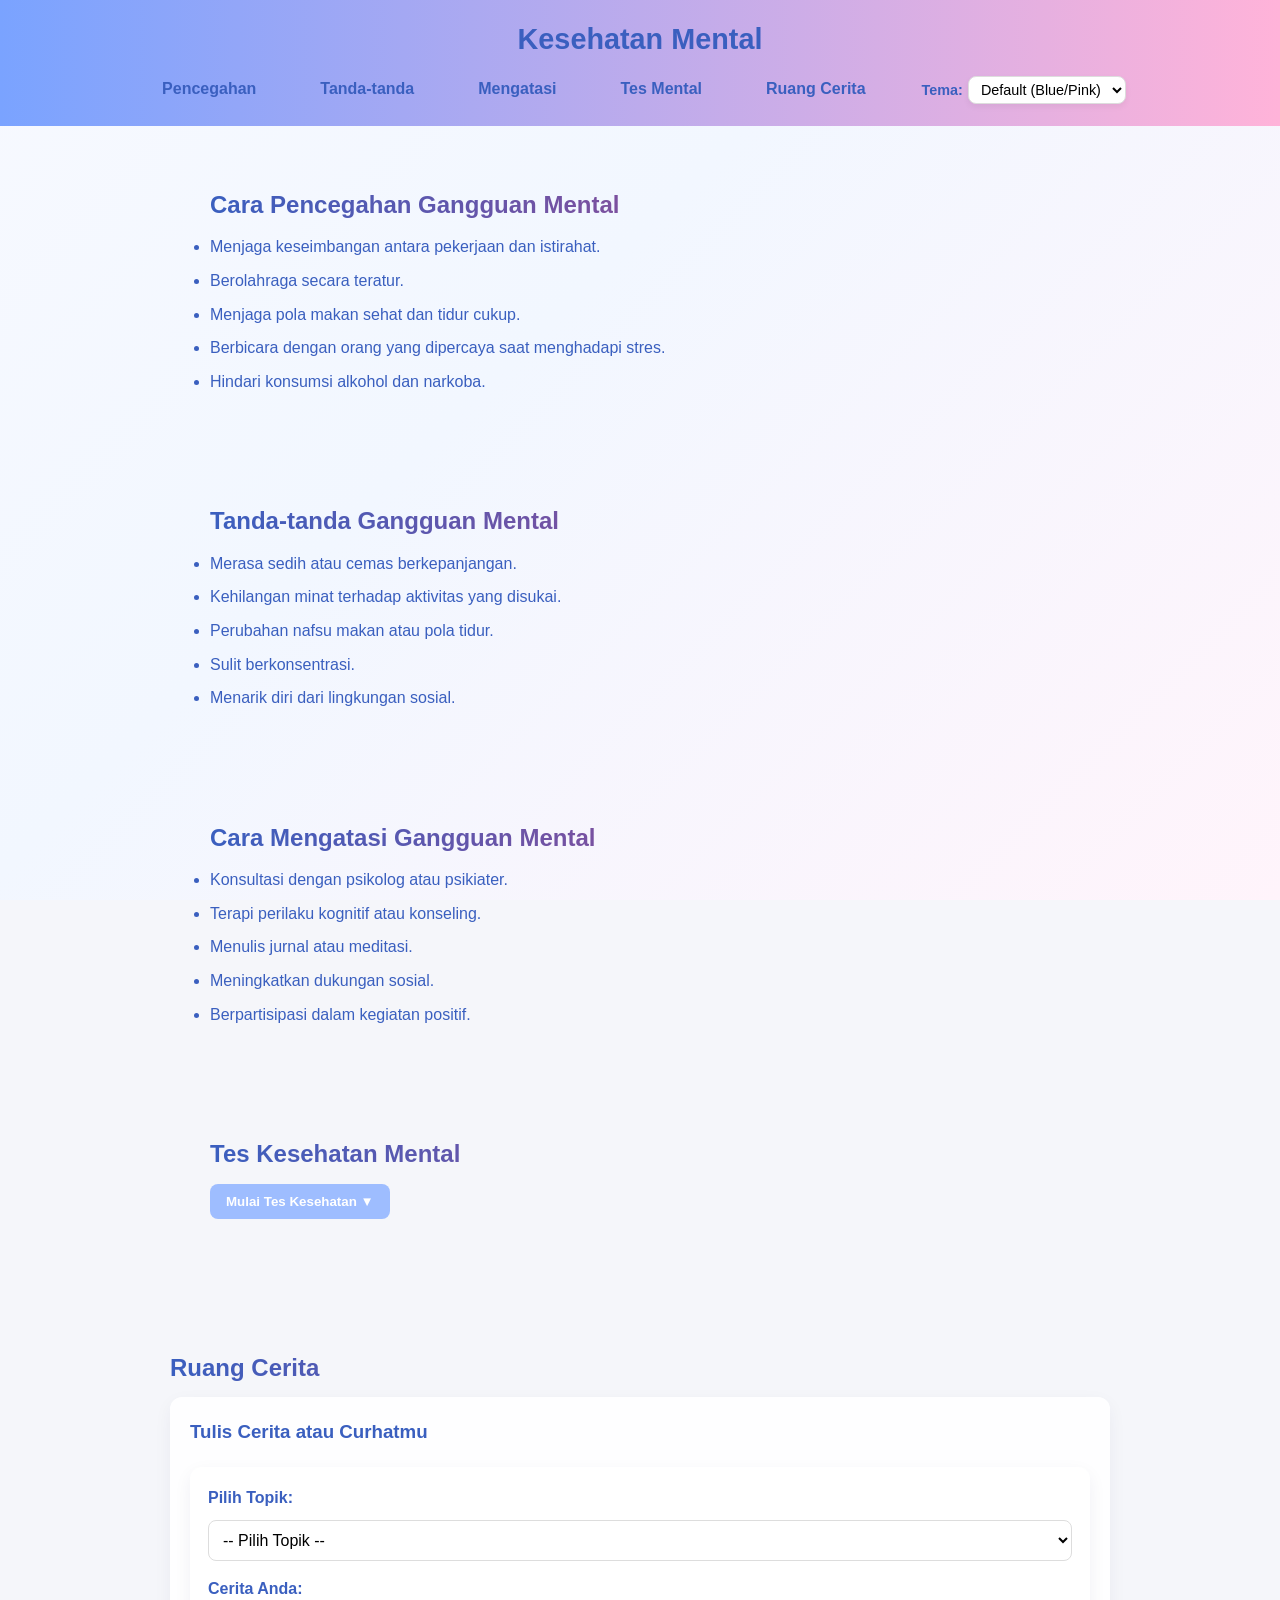
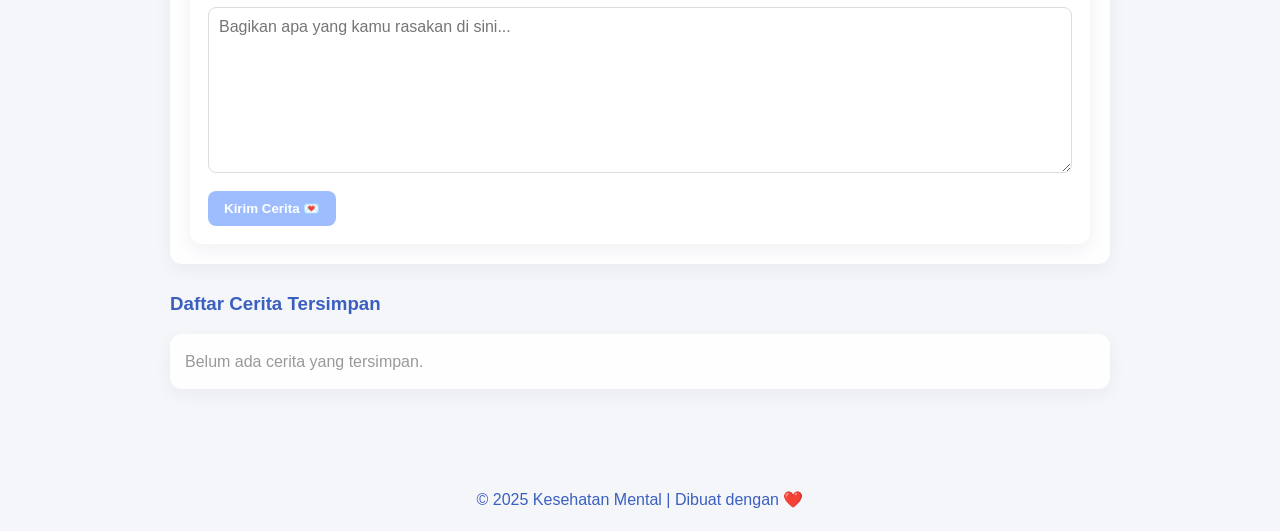
<file: index.html>
<!DOCTYPE html>
<html lang="id">
<head>
  <meta charset="utf-8" />
  <meta name="viewport" content="width=device-width,initial-scale=1" />
  <title>Kesehatan Mental</title>

  <link rel="stylesheet" href="style.css">

  <style>
    /* ==============================
       BASE OVERRIDES: tetap jaga struktur awal
       ============================== */
    * { box-sizing: border-box; margin:0; padding:0; font-family: "Poppins", "Segoe UI", Roboto, sans-serif; }
    /* Warna font default (Blue/Pink Gradient) akan menggunakan Dark Blue/Pink Gradient */
    body { color: #3a5fbf; line-height:1.6; min-height:100vh; position:relative; overflow-x:hidden; transition: color .4s ease, background-color .3s ease; }

    body::before{
      content: "";
      position: fixed;
      inset: 0;
      z-index: -100;
      background: linear-gradient(135deg, #f7f9ff 0%, #f2f7ff 40%, #fff4fb 100%);
      transition: background .4s ease;
    }

    /* Header - sekarang bergradien biru->pink (tetap kotak) */
    header {
      background: linear-gradient(90deg, #7aa3ff 0%, #ffb3d9 100%);
      padding: 1rem 0;
      text-align: center;
      position: relative;
      overflow: visible;
      transition: background .4s ease;
    }
    header h1 { margin-bottom: 8px; font-size: 1.8rem; color: #3a5fbf; } /* Dark Blue for Default */

    nav ul { list-style:none; display:flex; justify-content:center; gap:18px; flex-wrap:wrap; margin-top:6px; }
    nav ul li a { text-decoration:none; font-weight:600; padding:6px 8px; display:inline-block; color: #3a5fbf; } /* Dark Blue for Default */
    nav ul li a:hover { text-decoration:underline; }

    section { padding: 40px 20px; max-width: 900px; margin: 20px auto; background: transparent; }

    /* H2 - Default to Dark Blue/Pink Gradient */
    h2 {
      margin-bottom:10px;
      transition: all .4s ease; /* Tambahkan transisi untuk tema */
      /* Dark Blue/Pink Gradient for Default H2/Accent */
      background: linear-gradient(90deg, #3a5fbf 0%, #c4407b 100%);
      -webkit-background-clip: text;
      -webkit-text-fill-color: transparent;
      background-clip: text;
      text-fill-color: transparent;
    }

    form { margin-top:20px; background: white; padding:18px; border-radius:12px; box-shadow: 0 6px 18px rgba(30,40,80,0.06); }

    .question { margin-bottom:12px; }
    /* INPUT NUMBER STYLE */
    input[type="number"] {
      padding:8px;
      border-radius:6px;
      border:1px solid #ddd;
      width: 60px; /* Ukuran kecil */
      text-align: center;
      -moz-appearance: textfield; /* Hide arrows in Firefox */
    }
    input[type="number"]::-webkit-outer-spin-button,
    input[type="number"]::-webkit-inner-spin-button {
      -webkit-appearance: none; /* Hide arrows in Chrome/Safari */
      margin: 0;
    }
    
    button, .btn {
      background: #9ebdff;
      color:white;
      padding:10px 16px;
      border:none;
      border-radius:8px;
      cursor:pointer;
      font-weight:600;
      position:relative;
      overflow:visible;
      transition: transform .12s ease, box-shadow .12s ease, background .4s ease, color .4s ease;
    }
    button:hover, .btn:hover { transform: translateY(-3px); box-shadow: 0 6px 18px rgba(32,48,120,0.12); }

    #hasil { margin-top:18px; background:#eaf2ff; padding:14px; border-radius:10px; }

    footer { text-align:center; background:transparent; color:inherit; padding:18px 10px; margin-top:40px; }

    .card {
      background: rgba(255,255,255,0.9);
      border-radius: 12px;
      padding: 12px;
      box-shadow: 0 6px 18px rgba(30,40,80,0.05);
      height: 100%;
    }

    .question-label {
        color: inherit; /* Pastikan label mengikuti warna body */
    }

    /* Tata letak grid untuk pertanyaan */
    .questions-grid {
      display:grid;
      grid-template-columns:repeat(auto-fit,minmax(280px,1fr));
      gap:15px; /* Tambah gap */
    }
    /* Style untuk form pertanyaan */
    .question-item {
        display:flex;
        flex-direction:column;
        gap:6px;
    }
    .question-label {
        display:block;
        font-weight:600;
        margin-bottom:4px;
        color: inherit;
    }
    .score-control {
        display:flex;
        gap:8px;
        align-items:center;
    }

    /* RUANG CERITA / STORY BOX STYLES (NEW) */
    #quotes-section { padding: 0; border-radius:12px; background: none; box-shadow: none; }
    
    .story-card {
      background: rgba(255,255,255,0.9);
      border-radius: 12px;
      padding: 20px;
      box-shadow: 0 6px 18px rgba(30,40,80,0.05);
      margin-bottom: 25px;
    }
    
    #story-textarea, #topic-select {
      width: 100%; 
      padding: 10px; 
      border-radius: 8px; 
      border: 1px solid #ddd; 
      margin-top: 5px;
      font-family: inherit;
      font-size: 1rem;
      background: white;
    }
    #story-textarea {
        resize: vertical; 
        min-height: 150px;
        margin-bottom: 10px;
    }
    
    /* Response Message Box */
    #response-message {
        margin-top: 20px;
        padding: 15px;
        border-radius: 8px;
        border-left: 5px solid #7aa3ff; /* Accent blue (Default) */
        background: #f0f7ff;
        color: inherit;
        display: none; /* Hidden by default */
        font-weight: 500;
        transition: all 0.3s ease;
    }

    /* Styles for list of stories */
    .story-list-item {
        margin-bottom: 15px;
        border: 1px solid #eee;
        padding: 15px;
        border-radius: 8px;
        background: white;
        transition: all 0.2s ease;
    }
    .story-list-item:hover {
        box-shadow: 0 4px 12px rgba(30,40,80,0.08);
    }
    .story-list-item h4 {
        margin-bottom: 5px;
        color: inherit;
    }
    .delete-story-btn { background:#ff9999 !important; color:#333 !important; }

    
    /* Theme chooser: DROPDOWN style */
    .theme-chooser {
        display: flex;
        align-items: center;
        gap: 5px;
        padding: 6px 0; /* Padding agar sejajar dengan link navigasi */
    }
    .theme-chooser select, #quote-select {
      padding:4px 8px; /* Dikecilkan agar pas di nav */
      border-radius:8px; border:1px solid #ddd; background-color:white; cursor:pointer;
      box-shadow: 0 3px 6px rgba(0,0,0,0.05);
      min-width: 130px;
      appearance: auto;
      font-size: 0.9rem;
    }
    
    /* Style untuk label tema di header (agar mengikuti warna link) */
    header nav .theme-chooser label {
        font-size: 0.9rem;
        font-weight: 600;
        color: #3a5fbf; /* Default Dark Blue */
        white-space: nowrap;
    }


    /* ==============================
       Theme Specific Styles (Dark Font Colors & New Elements)
       ============================== */
    /* Pastel Pink Theme */
    body[data-theme="pink"] { color: #7d445c; } /* Dark Pink for all text */
    header[data-theme="pink"] h1, header[data-theme="pink"] nav ul li a, header[data-theme="pink"] nav .theme-chooser label { color: #7d445c; }
    h2[data-theme="pink"] {
        color: #c4407b; /* Darker Pink for headings/accents */
        background: none;
        -webkit-text-fill-color: initial;
        background-clip: initial;
    }
    #response-message[data-theme="pink"] { border-left-color: #ffb3d9; background: #fff4fb; }
    .story-list-item[data-theme="pink"] { border: 1px solid #ffb3d9; }

    /* Pastel Blue Theme */
    body[data-theme="blue"] { color: #30538a; } /* Dark Blue for all text */
    header[data-theme="blue"] h1, header[data-theme="blue"] nav ul li a, header[data-theme="blue"] nav .theme-chooser label { color: #30538a; }
    h2[data-theme="blue"] {
        color: #1a407a; /* Darker Blue for headings/accents */
        background: none;
        -webkit-text-fill-color: initial;
        background-clip: initial;
    }
    #response-message[data-theme="blue"] { border-left-color: #7aa3ff; background: #f0f7ff; }
    .story-list-item[data-theme="blue"] { border: 1px solid #7aa3ff; }

    /* Pastel Purple Theme */
    body[data-theme="purple"] { color: #53308a; } /* Dark Purple for all text */
    header[data-theme="purple"] h1, header[data-theme="purple"] nav ul li a, header[data-theme="purple"] nav .theme-chooser label { color: #53308a; }
    h2[data-theme="purple"] {
        color: #6035b3; /* Darker Purple for headings/accents */
        background: none;
        -webkit-text-fill-color: initial;
        background-clip: initial;
    }
    #response-message[data-theme="purple"] { border-left-color: #b380ff; background: #f8f0ff; }
    .story-list-item[data-theme="purple"] { border: 1px solid #b380ff; }

    /* Gradient Rainbow Theme */
    body[data-theme="rainbow"] { color: #333; } /* Base color dark */
    header[data-theme="rainbow"] h1, header[data-theme="rainbow"] nav ul li a, header[data-theme="rainbow"] nav .theme-chooser label { color: #333; }
    h2[data-theme="rainbow"] {
        /* Dark Rainbow Gradient for headings/accents */
        background: linear-gradient(90deg, #b3579b, #3a5fbf, #53308a);
        -webkit-background-clip: text;
        -webkit-text-fill-color: transparent;
        background-clip: text;
        text-fill-color: transparent;
        color: initial;
    }
    #response-message[data-theme="rainbow"] { 
        border-left: 5px solid; 
        border-image: linear-gradient(180deg, #b3579b, #3a5fbf) 1;
        background: #f7f7f7;
    }
    .story-list-item[data-theme="rainbow"] { 
        border: 1px solid; 
        border-image: linear-gradient(90deg, #b3579b, #3a5fbf) 1;
    }

    /* Override button styling for themes */
    button[data-theme="pink"], .btn[data-theme="pink"] { background: #ffb3d9; color: #333; }
    button[data-theme="blue"], .btn[data-theme="blue"] { background: #7aa3ff; color: white; }
    button[data-theme="purple"], .btn[data-theme="purple"] { background: #b380ff; color: white; }
    button[data-theme="rainbow"], .btn[data-theme="rainbow"] { background: linear-gradient(90deg,#ffd6f0,#dbe9ff); color: #333; }

    /* ==============================
       Small responsiveness
       ============================== */
    @media (max-width:720px){
      header h1 { font-size:1.4rem; }
      nav ul { gap:10px; font-size:0.95rem; }
      .cloud.c1, .cloud.c2, .cloud.c3 { display:block; opacity:.6; }
      .questions-grid { grid-template-columns: 1fr; } /* Satu kolom di layar kecil */
    }
    @media (max-width: 550px) {
        nav ul { flex-direction: column; gap: 5px; } /* Susun vertikal jika layar terlalu sempit */
        .theme-chooser { justify-content: center; }
    }

  </style>
</head>
<body>

  <div class="clouds" aria-hidden="true">
    <div class="cloud c1" style="left:-30%; top:8%;"></div>
    <div class="cloud c2" style="left:-40%; top:38%;"></div>
    <div class="cloud c3" style="left:-50%; top:68%;"></div>
  </div>

  <header id="main-header">
    <div class="sparkle s1" aria-hidden="true"></div>
    <div class="sparkle s2" aria-hidden="true"></div>
    <div class="sparkle s3" aria-hidden="true"></div>

    <h1>Kesehatan Mental</h1>

    <nav>
      <ul>
        <li><a href="#pencegahan">Pencegahan</a></li>
        <li><a href="#tanda">Tanda-tanda</a></li>
        <li><a href="#mengatasi">Mengatasi</a></li>
        <li><a href="#angket">Tes Mental</a></li>
        <li><a href="#quotes">Ruang Cerita</a></li> <li class="theme-menu-item">
            <div class="theme-chooser">
                <label for="theme-select">Tema:</label>
                <select id="theme-select" aria-label="Pilih tema warna">
                    <option value="default">Default (Blue/Pink)</option>
                    <option value="pink">Pastel Pink</option>
                    <option value="blue">Pastel Blue</option>
                    <option value="purple">Pastel Purple</option>
                    <option value="rainbow">Gradient Rainbow</option>
                </select>
            </div>
        </li>
      </ul>
    </nav>
  </header>

  <section id="pencegahan">
    <h2 id="h2-pencegahan">Cara Pencegahan Gangguan Mental</h2>
    <ul>
      <li>Menjaga keseimbangan antara pekerjaan dan istirahat.</li>
      <li>Berolahraga secara teratur.</li>
      <li>Menjaga pola makan sehat dan tidur cukup.</li>
      <li>Berbicara dengan orang yang dipercaya saat menghadapi stres.</li>
      <li>Hindari konsumsi alkohol dan narkoba.</li>
    </ul>
  </section>

  <section id="tanda">
    <h2 id="h2-tanda">Tanda-tanda Gangguan Mental</h2>
    <ul>
      <li>Merasa sedih atau cemas berkepanjangan.</li>
      <li>Kehilangan minat terhadap aktivitas yang disukai.</li>
      <li>Perubahan nafsu makan atau pola tidur.</li>
      <li>Sulit berkonsentrasi.</li>
      <li>Menarik diri dari lingkungan sosial.</li>
    </ul>
  </section>

  <section id="mengatasi">
    <h2 id="h2-mengatasi">Cara Mengatasi Gangguan Mental</h2>
    <ul>
      <li>Konsultasi dengan psikolog atau psikiater.</li>
      <li>Terapi perilaku kognitif atau konseling.</li>
      <li>Menulis jurnal atau meditasi.</li>
      <li>Meningkatkan dukungan sosial.</li>
      <li>Berpartisipasi dalam kegiatan positif.</li>
    </ul>
  </section>

  <section id="angket">
    <h2 id="h2-angket">Tes Kesehatan Mental</h2>

    <button id="toggle-test-btn" class="btn" style="margin-bottom:20px;">
        Mulai Tes Kesehatan <span class="toggle-icon">▼</span>
    </button>

    <div id="test-content-container" class="card" style="display:none;">
      
        <div>
            <div class="tests-tabs" role="tablist" aria-label="Pilih tes" style="margin-bottom: 14px;">
                <button class="tab active" data-test="stres">Tes Stres (15)</button>
                <button class="tab" data-test="kecemasan">Tes Kecemasan</button>
                <button class="tab" data-test="kebahagiaan">Tes Kebahagiaan</button>
                <button class="tab" data-test="keseimbangan">Tes Keseimbangan Hidup</button>
            </div>
            
            <div id="panels" style="margin-top:14px;">
                <div class="test-panel active" data-testpanel="stres">
                    <form class="test-form" data-questions="15">
                        <div style="display:flex;flex-direction:column;gap:15px;">
                            <div class="questions-grid">
                                </div>
                            <div style="display:flex;gap:10px; margin-top:8px;">
                                <button type="submit" class="btn" id="submitStres">Lihat Hasil <span class="hover-ico">✨</span></button>
                                <button type="button" class="btn btn-reset" style="background:#fff;color:#333;border:1px solid #eee;">Reset <span class="hover-ico">♡</span></button>
                            </div>
                        </div>
                    </form>
                </div>

                <div class="test-panel" data-testpanel="kecemasan">
                    <form class="test-form" data-questions="10">
                        <div style="display:flex;flex-direction:column;gap:15px;">
                            <div class="questions-grid"></div>
                            <div style="display:flex;gap:10px; margin-top:8px;">
                                <button type="submit" class="btn">Lihat Hasil <span class="hover-ico">✨</span></button>
                                <button type="button" class="btn btn-reset" style="background:#fff;color:#333;border:1px solid #eee;">Reset <span class="hover-ico">♡</span></button>
                            </div>
                        </div>
                    </form>
                </div>

                <div class="test-panel" data-testpanel="kebahagiaan">
                    <form class="test-form" data-questions="8">
                        <div style="display:flex;flex-direction:column;gap:15px;">
                            <div class="questions-grid"></div>
                            <div style="display:flex;gap:10px; margin-top:8px;">
                                <button type="submit" class="btn">Lihat Hasil <span class="hover-ico">✨</span></button>
                                <button type="button" class="btn btn-reset" style="background:#fff;color:#333;border:1px solid #eee;">Reset <span class="hover-ico">♡</span></button>
                            </div>
                        </div>
                    </form>
                </div>

                <div class="test-panel" data-testpanel="keseimbangan">
                    <form class="test-form" data-questions="12">
                        <div style="display:flex;flex-direction:column;gap:15px;">
                            <div class="questions-grid"></div>
                            <div style="display:flex;gap:10px; margin-top:8px;">
                                <button type="submit" class="btn">Lihat Hasil <span class="hover-ico">✨</span></button>
                                <button type="button" class="btn btn-reset" style="background:#fff;color:#333;border:1px solid #eee;">Reset <span class="hover-ico">♡</span></button>
                            </div>
                        </div>
                    </form>
                </div>
            </div>

            <div id="hasil-area" style="margin-top:16px; display:none;" class="card">
                <h3 id="hasil-title">Hasil Tes</h3>
                <p id="hasil-emoji" style="font-size:2rem; margin:8px 0;">🙂</p>
                <p id="hasil-score" style="font-weight:700;"></p>
                <p id="hasil-interpretasi"></p>
                <div style="margin-top:8px; display:flex; gap:8px;">
                    <button class="btn" id="saveLocal">Simpan Hasil <span class="hover-ico">♡</span></button>
                    <button class="btn" id="downloadResult" style="background:#fff;color:#333;border:1px solid #eee;">Download <span class="hover-ico">✨</span></button>
                </div>
            </div>
        </div>
    </div>
  </section>

  <section id="quotes" style="max-width:980px;margin:30px auto;">
    <h2 id="h2-quotes">Ruang Cerita</h2>
    <div id="quotes-section">
      
      <div class="story-card" id="story-input-card">
          <h3 style="margin-bottom: 15px; color:inherit;">Tulis Cerita atau Curhatmu</h3>
          <form id="story-form">
              <div style="margin-bottom: 15px;">
                  <label for="topic-select" style="font-weight: 600; display: block; margin-bottom: 5px;">Pilih Topik:</label>
                  <select id="topic-select" aria-label="Pilih Topik Curhat" required>
                      <option value="">-- Pilih Topik --</option>
                      <option value="pribadi">Masalah Pribadi/Diri Sendiri</option>
                      <option value="pekerjaan">Pekerjaan/Pendidikan</option>
                      <option value="keluarga">Keluarga/Rumah</option>
                      <option value="hubungan">Hubungan Sosial/Pasangan</option>
                      <option value="umum">Lain-lain (Umum)</option>
                  </select>
              </div>
              
              <label for="story-textarea" style="font-weight: 600; display: block;">Cerita Anda:</label>
              <textarea id="story-textarea" rows="8" placeholder="Bagikan apa yang kamu rasakan di sini..." aria-label="Tulis cerita atau curhat pribadi" required></textarea>
              
              <button id="submit-story-btn" class="btn" type="submit">Kirim Cerita <span class="hover-ico">💌</span></button>
          </form>

          <div id="response-message" class="card">
              <h4 style="margin-bottom: 5px; color:inherit;">Respon Untukmu:</h4>
              <p id="response-text"></p>
          </div>
      </div>
      
      <div id="saved-stories-container">
          <h3 style="margin-bottom: 15px; color:inherit;">Daftar Cerita Tersimpan</h3>
          <div id="stories-list">
              <p class="card" style="padding: 15px; color: #999;">Belum ada cerita yang tersimpan.</p>
          </div>
      </div>

    </div>
  </section>

  <footer>
    <p>© 2025 Kesehatan Mental | Dibuat dengan ❤️</p>
  </footer>

  <script>
    /**********************
     * UTIL: questions templates (placeholder texts)
     **********************/
    const sampleQs = {
      stres: [
        "Saya merasa mudah marah atau tersinggung.",
        "Saya sulit rileks.",
        "Saya merasa tertekan dengan tuntutan sehari-hari.",
        "Pikiran saya sering berputar tanpa henti.",
        "Saya merasa lelah karena beban pikiran.",
        "Saya mudah terganggu oleh hal kecil.",
        "Saya merasa tidak sabar.",
        "Saya khawatir tidak bisa menyelesaikan tugas.",
        "Saya sering merasa cemas tanpa alasan jelas.",
        "Tidur saya terganggu karena pikiran.",
        "Saya merasa tegang otot atau sakit kepala karena stres.",
        "Saya sulit berkonsentrasi.",
        "Saya khawatir berlebihan tentang masa depan.",
        "Saya merasa kewalahan ketika banyak tugas.",
        "Saya sulit menenangkan diri setelah kejadian menegangkan."
      ],
      kecemasan: [
        "Saya sering merasa cemas tanpa alasan yang jelas.",
        "Saya khawatir berlebihan terhadap hal kecil.",
        "Saya merasa gelisah di keramaian.",
        "Saya sulit tidur karena pikiran cemas.",
        "Saya khawatir tentang kesehatan saya terus-menerus.",
        "Saya merasa napas cepat saat cemas.",
        "Saya menghindari situasi karena takut cemas.",
        "Saya merasa ada yang tidak terkendali.",
        "Saya sering memikirkan kemungkinan terburuk.",
        "Saya sulit menenangkan diri saat khawatir."
      ],
      kebahagiaan: [
        "Saya merasa puas dengan hidup saya saat ini.",
        "Saya mudah merasakan kebahagiaan dalam hal sederhana.",
        "Saya merasa memiliki tujuan yang memotivasi.",
        "Saya merasa dekat dan terhubung dengan orang lain.",
        "Saya menikmati waktu sendirian tanpa merasa sedih.",
        "Saya sering tersenyum tanpa alasan khusus.",
        "Saya bersyukur atas hal-hal kecil setiap hari.",
        "Saya merasa optimis tentang masa depan."
      ],
      keseimbangan: [
        "Saya merasa pekerjaan dan kehidupan pribadi seimbang.",
        "Saya cukup tidur dan istirahat.",
        "Saya punya waktu untuk hobi dan rekreasi.",
        "Saya menjaga pola makan yang baik.",
        "Saya meluangkan waktu untuk olahraga.",
        "Saya merasa hubungan sosial saya sehat.",
        "Saya memiliki waktu untuk refleksi diri.",
        "Saya bisa mengelola stres secara rutin.",
        "Saya merasa punya dukungan saat sulit.",
        "Saya memberi waktu untuk pengembangan diri.",
        "Saya merasa bebas dari beban finansial yang berlebihan.",
        "Saya menikmati kegiatan yang menenangkan."
      ]
    };

    /**********************
     * Render questions into each panel (Using INPUT TYPE="NUMBER")
     **********************/
    document.querySelectorAll('.test-panel').forEach(panel=>{
      const form = panel.querySelector('.test-form');
      const grid = form.querySelector('.questions-grid');
      const qKey = panel.dataset.testpanel;
      const qArr = sampleQs[qKey] || [];
      const questionsCount = parseInt(form.dataset.questions,10) || qArr.length;

      let finalQs = [];
      for (let i=0;i<questionsCount;i++){
        finalQs.push(qArr[i % qArr.length] || `Pertanyaan ${i+1}`);
      }

      grid.innerHTML = '';
      finalQs.forEach((q,i)=>{
        const idx = i+1;
        const item = document.createElement('div');
        item.className = 'card question-item';
        item.innerHTML = `
          <label class="question-label" for="${qKey}-q${idx}">${idx}. ${q}</label>
          <div class="score-control">
            <input type="number" id="${qKey}-q${idx}" name="${qKey}-q${idx}" required min="1" max="5" value="1" data-qindex="${i}">
            <small style="color:inherit;">(Skor 1-5)</small>
          </div>
        `;
        grid.appendChild(item);
      });
    });

    /**********************
     * Toggle Test Content Visibility
     **********************/
    const toggleBtn = document.getElementById('toggle-test-btn');
    const testContainer = document.getElementById('test-content-container');
    const toggleIcon = toggleBtn.querySelector('.toggle-icon');

    toggleBtn.addEventListener('click', () => {
        const isHidden = testContainer.style.display === 'none';
        
        if (isHidden) {
            testContainer.style.display = 'block';
            toggleBtn.innerHTML = 'Sembunyikan Tes Kesehatan <span class="toggle-icon">▲</span>';
            // Scroll to the top of the test content area for better UX
            testContainer.scrollIntoView({ behavior: 'smooth', block: 'start' });
        } else {
            testContainer.style.display = 'none';
            toggleBtn.innerHTML = 'Mulai Tes Kesehatan <span class="toggle-icon">▼</span>';
        }
    });

    /**********************
     * Tabs behavior
     **********************/
    document.querySelectorAll('.tab').forEach(t => {
      t.addEventListener('click', () => {
        document.querySelectorAll('.tab').forEach(x=>x.classList.remove('active'));
        t.classList.add('active');
        const key = t.dataset.test;
        document.querySelectorAll('.test-panel').forEach(p=>{
          p.classList.toggle('active', p.dataset.testpanel === key);
        });
        document.getElementById('hasil-area').style.display = 'none';
        // Reset inputs on switch (optional, but good UX)
        document.querySelectorAll('.test-form input[type="number"]').forEach(s => s.value = 1);
      });
    });

    /**********************
     * Scoring & Interpretation (common function)
     **********************/
    function interpretResult(total, questions, testKey){
      const max = questions*5;
      // we'll compute 'scorePercent' similar: healthier => higher percent (lower total for Stres/Cemas is better)
      const healthyPercent = Math.round(((max - total) / max) * 100);
      let emoji='🙂', title='OK', interp='';

      if (testKey === 'kebahagiaan') {
        // For 'kebahagiaan', a higher raw score (total) means better (healthier). We need to invert the formula logic for this test.
        const happinessScore = total; // 8*1 (8) to 8*5 (40)
        const min = questions*1;
        const happyPercent = Math.round(((happinessScore - min) / (max - min)) * 100);

        if (happyPercent >= 80) { emoji='🤩'; title='Sangat Bahagia'; interp='Kamu merasa sangat bahagia. Pertahankan rasa syukur dan kebiasaan positif.'; }
        else if (happyPercent >= 50) { emoji='😊'; title='Cukup Bahagia'; interp='Kamu cukup bahagia. Coba rutinitas kecil yang membahagiakan untuk meningkatkannya.'; }
        else { emoji='😕'; title='Kurang Bahagia'; interp='Pertimbangkan aktivitas yang memberi makna dan meningkatkan hubungan sosial.'; }
        return { emoji, title, interp, healthyPercent: happyPercent }; // Return happyPercent as the score
      }

      // For Stres, Kecemasan, Keseimbangan: lower total = higher healthyPercent
      if (testKey === 'stres') {
        if (healthyPercent >= 80) { emoji='😌'; title='Stres Rendah'; interp='Kamu tampak punya mekanisme koping yang baik. Pertahankan kebiasaan positif.'; }
        else if (healthyPercent >= 50) { emoji='🙂'; title='Stres Sedang'; interp='Perhatikan tanda-tanda stres — coba teknik relaksasi seperti bernapas atau jalan singkat.'; }
        else { emoji='😟'; title='Stres Tinggi'; interp='Kamu mengalami tingkat stres yang cukup tinggi. Pertimbangkan berbicara dengan orang terpercaya atau profesional.'; }
      } else if (testKey === 'kecemasan') {
        if (healthyPercent >= 80) { emoji='😊'; title='Kecemasan Rendah'; interp='Kecemasanmu rendah. Lanjutkan aktivitas yang menenangkan.'; }
        else if (healthyPercent >= 50) { emoji='😐'; title='Kecemasan Sedang'; interp='Coba teknik pernapasan, kurangi kafein, dan istirahat cukup.'; }
        else { emoji='😰'; title='Kecemasan Tinggi'; interp='Pertimbangkan dukungan lebih lanjut — konsultasi profesional dapat membantu.'; }
      } else if (testKey === 'keseimbangan') {
        if (healthyPercent >= 80) { emoji='🌿'; title='Seimbang'; interp='Kehidupanmu tampak seimbang. Jaga konsistensi dan istirahat.'; }
        else if (healthyPercent >= 50) { emoji='⚖️'; title='Cukup Seimbang'; interp='Perhatikan area yang kurang — coba atur jadwal dan kurangi beban.'; }
        else { emoji='🔄'; title='Kurang Seimbang'; interp='Pertimbangkan langkah sederhana: tidur, olahraga ringan, dan dukungan sosial.'; }
      } else {
        // Fallback for any other test
        if (healthyPercent >= 80) { emoji='🙂'; title='Baik'; interp='Hasil menunjukkan kondisi yang cukup baik.'; }
        else if (healthyPercent >= 50) { emoji='😐'; title='Perlu Perhatian'; interp='Perlu beberapa perbaikan.'; }
        else { emoji='😟'; title='Perhatian Lebih'; interp='Disarankan untuk mencari dukungan.'; }
      }

      return { emoji, title, interp, healthyPercent };
    }


    /**********************
     * Handle form submissions for all tests
     **********************/
    document.querySelectorAll('.test-form').forEach(form=>{
      form.addEventListener('submit', function(e){
        e.preventDefault();
        // Use number inputs
        const inputs = Array.from(form.querySelectorAll('input[type="number"]'));

        // Check for required fields and value range
        let total = 0;
        let isValid = true;
        inputs.forEach(inp => {
            let v = parseInt(inp.value,10);
            if (isNaN(v) || v < 1 || v > 5) {
                isValid = false;
                inp.style.border = '2px solid red'; // Highlight invalid input
            } else {
                inp.style.border = '1px solid #ddd'; // Reset border
                total += v;
            }
        });

        if (!isValid) {
            alert("Harap isi semua pertanyaan dengan skor antara 1 sampai 5.");
            return;
        }

        const activePanel = form.closest('.test-panel');
        const testKey = activePanel ? activePanel.dataset.testpanel : 'test';
        const questions = inputs.length;

        const res = interpretResult(total, questions, testKey);

        // show hasil-area
        document.getElementById('hasil-area').style.display = 'block';
        document.getElementById('hasil-title').textContent = res.title + ' — ' + testKey.charAt(0).toUpperCase() + testKey.slice(1);
        document.getElementById('hasil-emoji').textContent = res.emoji;
        document.getElementById('hasil-score').textContent = `Skor kesehatan (lebih tinggi = lebih baik): ${res.healthyPercent}%`;
        document.getElementById('hasil-interpretasi').textContent = res.interp;

        // store last result in DOM for save/download
        document.getElementById('hasil-area').dataset.lastResult = JSON.stringify({
          testKey, total, questions, ...res, timestamp: new Date().toISOString()
        });

        // scroll into view
        document.getElementById('hasil-area').scrollIntoView({behavior:'smooth'});
      });
    });

    /**********************
     * Reset buttons per panel
     **********************/
    document.querySelectorAll('.btn-reset').forEach(btn=>{
      btn.addEventListener('click', ()=>{
        const form = btn.closest('.test-panel').querySelector('.test-form');
        // Reset input value to 1
        form.querySelectorAll('input[type="number"]').forEach(i=>{
            i.value = 1;
            i.style.border = '1px solid #ddd'; // Reset border
        });
        document.getElementById('hasil-area').style.display = 'none';
      });
    });

    /**********************
     * Save result locally (localStorage)
     **********************/
    document.getElementById('saveLocal').addEventListener('click', ()=>{
      const area = document.getElementById('hasil-area');
      const last = area.dataset.lastResult;
      if (!last) { alert('Belum ada hasil untuk disimpan.'); return; }
      const results = JSON.parse(localStorage.getItem('mh_results') || '[]');
      results.push(JSON.parse(last));
      localStorage.setItem('mh_results', JSON.stringify(results));
      alert('Hasil tersimpan (local).');
    });

    /**********************
     * Download result as text
     **********************/
    document.getElementById('downloadResult').addEventListener('click', ()=>{
      const area = document.getElementById('hasil-area');
      const last = area.dataset.lastResult;
      if (!last) { alert('Belum ada hasil untuk didownload.'); return; }
      const data = JSON.parse(last);
      const content = `Hasil Tes: ${data.testKey}\nWaktu: ${data.timestamp}\nSkor: ${data.healthyPercent}%\nInterpretasi: ${data.interp}\nEmoji: ${data.emoji}\n`;
      const blob = new Blob([content], {type:'text/plain'});
      const url = URL.createObjectURL(blob);
      const a = document.createElement('a');
      a.href = url; a.download = `hasil-${data.testKey}.txt`; document.body.appendChild(a);
      a.click(); a.remove(); URL.revokeObjectURL(url);
    });

    /************************************
     * RUANG CERITA (Story Box) LOGIC (NEW)
     ************************************/

    // 1. Topic and Sample Responses
    const sampleResponses = {
      pribadi: {
        title: "Penyemangat Diri Sendiri",
        text: "Mengenali dan menerima masalah diri sendiri adalah langkah pertama yang paling berani. Ingat, kamu kuat, dan proses penyembuhan butuh waktu. Beri dirimu izin untuk istirahat dan baik pada diri sendiri. Kamu layak mendapatkan kedamaian."
      },
      pekerjaan: {
        title: "Respon untuk Masalah Pekerjaan/Pendidikan",
        text: "Tekanan pekerjaan atau pendidikan memang berat, tapi kemampuanmu lebih besar dari masalah ini. Coba pecah masalah menjadi langkah-langkah kecil. Cari waktu istirahat sejenak untuk mengisi ulang energi. Batasan yang sehat akan membantumu bertahan."
      },
      keluarga: {
        title: "Respon untuk Masalah Keluarga",
        text: "Masalah keluarga seringkali paling sulit dihadapi, dan wajar jika kamu merasa terbebani. Ingat, kamu hanya bisa mengontrol dirimu sendiri. Fokus pada hal-hal yang bisa kamu lakukan untuk menjaga kesehatan mentalmu. Kekuatan sejati ada pada ketenangan batinmu."
      },
      hubungan: {
        title: "Respon untuk Masalah Hubungan",
        text: "Hubungan, baik pertemanan atau percintaan, bisa menjadi sumber kebahagiaan dan juga stres. Berkomunikasi dengan jujur dan menetapkan batasan adalah kunci. Ingat, hubungan yang sehat membuatmu merasa didukung, bukan dikuras energinya. Berani bicara adalah hal yang baik."
      },
      umum: {
        title: "Respon Umum",
        text: "Terima kasih sudah berbagi. Tidak peduli apa masalahnya, langkahmu untuk menulis dan memproses perasaan ini adalah tindakan positif. Dunia ini lebih baik dengan kehadiranmu. Teruslah bergerak maju, sedikit demi sedikit."
      }
    };

    // 2. DOM Elements
    const storyForm = document.getElementById('story-form');
    const storyTextarea = document.getElementById('story-textarea');
    const topicSelect = document.getElementById('topic-select');
    const responseMessageDiv = document.getElementById('response-message');
    const responseText = document.getElementById('response-text');
    const storiesList = document.getElementById('stories-list');
    const body = document.body;
    
    // --- Helper Functions for Local Storage ---
    function getStories() {
        try {
            // Use new key for new format to avoid conflict with potential old keys
            const stories = localStorage.getItem('user_stories_v2'); 
            return stories ? JSON.parse(stories) : [];
        } catch (error) {
            console.error("Error reading localStorage:", error);
            return [];
        }
    }

    function saveStories(stories) {
        try {
            localStorage.setItem('user_stories_v2', JSON.stringify(stories));
        } catch (error) {
            console.error("Error writing to localStorage:", error);
            alert("Gagal menyimpan cerita. Mungkin browser Anda memblokir penyimpanan lokal.");
        }
    }
    
    // --- Core Logic ---

    // 3. Render Story List
    function renderStories() {
        const stories = getStories();
        const reversedStories = stories.slice().reverse(); // Show newest first
        storiesList.innerHTML = '';
        
        if (stories.length === 0) {
            storiesList.innerHTML = '<p class="card" style="padding: 15px; color: #999;">Belum ada cerita yang tersimpan.</p>';
            return;
        }

        const currentTheme = body.getAttribute('data-theme') || 'default';

        reversedStories.forEach((story, index) => {
            const item = document.createElement('div');
            item.classList.add('story-list-item');
            if (currentTheme !== 'default') {
                item.setAttribute('data-theme', currentTheme);
            }
            
            // Format date
            const date = new Date(story.timestamp).toLocaleDateString('id-ID', {
                year: 'numeric', month: 'short', day: 'numeric', hour: '2-digit', minute: '2-digit'
            });
            
            // Limit content preview
            const preview = story.content.substring(0, 100).replace(/\n/g, ' ') + (story.content.length > 100 ? '...' : '');
            
            // Determine displayed topic name
            const topicName = story.topic.charAt(0).toUpperCase() + story.topic.slice(1);
            
            item.innerHTML = `
                <h4 style="margin-bottom: 5px;">[${topicName}] - ${date}</h4>
                <p style="font-size:0.9rem; color:inherit; margin-bottom:10px;">${preview}</p>
                <button class="btn view-story-btn" data-index="${stories.length - 1 - index}" type="button" style="padding: 6px 10px; font-size: 0.9rem;">Lihat Cerita & Respon</button>
            `;
            storiesList.appendChild(item);
        });

        // Attach view event listeners
        document.querySelectorAll('.view-story-btn').forEach(btn => {
            btn.addEventListener('click', viewStory);
        });
    }

    // 4. View Story (Shows full content and response in the response message box)
    function viewStory(e) {
        const index = parseInt(e.target.dataset.index, 10);
        const stories = getStories();
        const story = stories[index];
        
        if (!story) {
            alert("Cerita tidak ditemukan.");
            return;
        }

        // Apply theme to response box
        const currentTheme = body.getAttribute('data-theme') || 'default';
        responseMessageDiv.setAttribute('data-theme', currentTheme);
        responseMessageDiv.style.display = 'block';

        responseText.innerHTML = `
            <h4 style="color:inherit; margin-bottom: 8px;">[Cerita Anda (${new Date(story.timestamp).toLocaleDateString()})]:</h4>
            <p style="white-space: pre-wrap; margin-bottom: 12px; font-style:italic; font-size:0.95rem; color:#555;">${story.content}</p>
            <h4 style="color:inherit; margin-bottom: 8px;">[${story.response.title}]:</h4>
            <p style="white-space: pre-wrap;">${story.response.text}</p>
            <div style="margin-top:10px;">
                <button class="btn delete-story-btn" data-index="${index}" type="button" style="background:#ff9999; color:#333; padding: 6px 10px; font-size: 0.8rem;">Hapus Cerita</button>
            </div>
        `;

        // Attach delete listener for the shown story
        document.querySelector('.delete-story-btn').addEventListener('click', deleteStory);

        // Scroll to response message
        responseMessageDiv.scrollIntoView({ behavior: 'smooth', block: 'start' });
    }

    // 5. Delete Story
    function deleteStory(e) {
        const indexToDelete = parseInt(e.target.dataset.index, 10);
        if (!confirm("Anda yakin ingin menghapus cerita ini secara permanen?")) return;
        
        let stories = getStories();
        // Remove the story at the specified index
        stories.splice(indexToDelete, 1);
        saveStories(stories);
        
        responseMessageDiv.style.display = 'none'; // Hide response after deletion
        renderStories();
    }


    // 6. Save/Submit Story
    storyForm.addEventListener('submit', function(e) {
        e.preventDefault();
        
        const content = storyTextarea.value.trim();
        const topic = topicSelect.value;

        if (topic === "") {
            alert("Harap pilih Topik Curhat.");
            return;
        }

        if (content.length < 20) {
            alert("Cerita terlalu pendek. Cerita harus minimal 20 karakter.");
            return;
        }
        
        // 1. Get Response
        const responseData = sampleResponses[topic];
        
        // 2. Save to Local Storage
        const stories = getStories();
        const newStory = {
            timestamp: new Date().getTime(), 
            topic: topic,
            content: content,
            response: responseData
        };
        
        stories.push(newStory);
        saveStories(stories);
        
        // 3. Display Response (uses the newly created story object)
        const currentTheme = body.getAttribute('data-theme') || 'default';
        responseMessageDiv.setAttribute('data-theme', currentTheme);
        responseMessageDiv.style.display = 'block';

        responseText.innerHTML = `
            <h4 style="color:inherit; margin-bottom: 8px;">[Cerita Anda (${new Date(newStory.timestamp).toLocaleDateString()})]:</h4>
            <p style="white-space: pre-wrap; margin-bottom: 12px; font-style:italic; font-size:0.95rem; color:#555;">${newStory.content}</p>
            <h4 style="color:inherit; margin-bottom: 8px;">[${responseData.title}]:</h4>
            <p>${responseData.text}</p>
            <div style="margin-top:10px;">
                <button class="btn" type="button" onclick="responseMessageDiv.style.display='none'" style="background:#fff; color:#333; border: 1px solid #ddd; padding: 6px 10px; font-size: 0.8rem;">Tutup Pesan</button>
            </div>
        `;
        
        // Scroll to response message
        responseMessageDiv.scrollIntoView({ behavior: 'smooth', block: 'start' });
        
        // 4. Reset Form and Rerender List
        storyTextarea.value = ''; // Clear input
        topicSelect.value = ''; // Reset topic select
        renderStories();
    });

    /**********************
     * Theme chooser: apply themes via data-attributes
     **********************/
    const themeSelect = document.getElementById('theme-select');
    const headerElement = document.getElementById('main-header');
    const h2Elements = document.querySelectorAll('h2');
    const navLinks = document.querySelectorAll('nav ul li a');
    const buttons = document.querySelectorAll('button, .btn');
    const themeLabel = document.querySelector('header nav .theme-chooser label');


    // Apply initial theme (default theme has no data-theme attr)
    function applyTheme(theme) {
        // Reset all data-theme attributes
        body.removeAttribute('data-theme');
        headerElement.removeAttribute('data-theme');
        h2Elements.forEach(h => h.removeAttribute('data-theme'));
        buttons.forEach(b => b.removeAttribute('data-theme'));
        navLinks.forEach(a => a.removeAttribute('data-theme'));
        responseMessageDiv.removeAttribute('data-theme');
        document.querySelectorAll('.story-list-item').forEach(si => si.removeAttribute('data-theme'));

        if (theme !== 'default') {
            body.setAttribute('data-theme', theme);
            headerElement.setAttribute('data-theme', theme);
            h2Elements.forEach(h => h.setAttribute('data-theme', theme));
            // Apply theme to buttons (excluding existing button logic to re-select all buttons)
            document.querySelectorAll('button, .btn').forEach(b => b.setAttribute('data-theme', theme));
            navLinks.forEach(a => a.setAttribute('data-theme', theme));
            responseMessageDiv.setAttribute('data-theme', theme);
            document.querySelectorAll('.story-list-item').forEach(si => si.setAttribute('data-theme', theme));
        }
        // Call renderStories to re-apply theme to list items
        renderStories(); 
    }

    themeSelect.addEventListener('change', (e) => {
        applyTheme(e.target.value);
    });

    // Initialize all features on load
    document.addEventListener('DOMContentLoaded', () => {
        // 1. Initialize default theme
        applyTheme(themeSelect.value); 
        // 2. Load and render saved stories (Ruang Cerita)
        renderStories();
    });


    /**********************
     * Extra: small keyboard accessibility for tabs
     **********************/
    document.querySelectorAll('.tab').forEach((t, i, list) => {
      t.setAttribute('tabindex','0');
      t.addEventListener('keydown', (e)=>{
        if (e.key === 'ArrowRight') { list[(i+1)%list.length].focus(); e.preventDefault(); }
        if (e.key === 'ArrowLeft') { list[(i-1+list.length)%list.length].focus(); e.preventDefault(); }
        if (e.key === 'Enter' || e.key === ' ') t.click();
      });
    });

    // Initialize the default theme settings
    applyTheme('default');
  </script>
</body>
</html>
</file>
<file: style.css>
* {
  box-sizing: border-box;
  margin: 0;
  padding: 0;
  font-family: "Poppins", sans-serif;
}

body {
  background: #f5f6fa;
  color: #333;
  line-height: 1.6;
}

header {
  background: #2e86de;
  color: white;
  padding: 1rem 0;
  text-align: center;
}

nav ul {
  list-style: none;
  display: flex;
  justify-content: center;
  flex-wrap: wrap;
  margin-top: 10px;
}

nav ul li {
  margin: 0 15px;
}

nav ul li a {
  color: white;
  text-decoration: none;
  font-weight: 500;
  transition: 0.3s;
}

nav ul li a:hover {
  text-decoration: underline;
}

section {
  padding: 40px 20px;
  max-width: 800px;
  margin: auto;
}

h2 {
  color: #2e86de;
  margin-bottom: 10px;
}

ul li {
  margin-bottom: 8px;
}

form {
  margin-top: 20px;
  background: white;
  padding: 20px;
  border-radius: 10px;
  box-shadow: 0 2px 8px rgba(0,0,0,0.1);
}

.question {
  margin-bottom: 15px;
}

button {
  background: #2e86de;
  color: white;
  padding: 10px 20px;
  border: none;
  border-radius: 5px;
  cursor: pointer;
  transition: 0.3s;
}

button:hover {
  background: #1b4f72;
}

#hasil {
  margin-top: 20px;
  background: #eaf2f8;
  padding: 20px;
  border-radius: 10px;
}

.hidden {
  display: none;
}

footer {
  text-align: center;
  background: #2e86de;
  color: white;
  padding: 15px;
  margin-top: 40px;
}

@media (max-width: 600px) {
  nav ul {
    flex-direction: column;
  }

  nav ul li {
    margin: 10px 0;
  }

  section {
    padding: 20px;
  }
}
</file>
